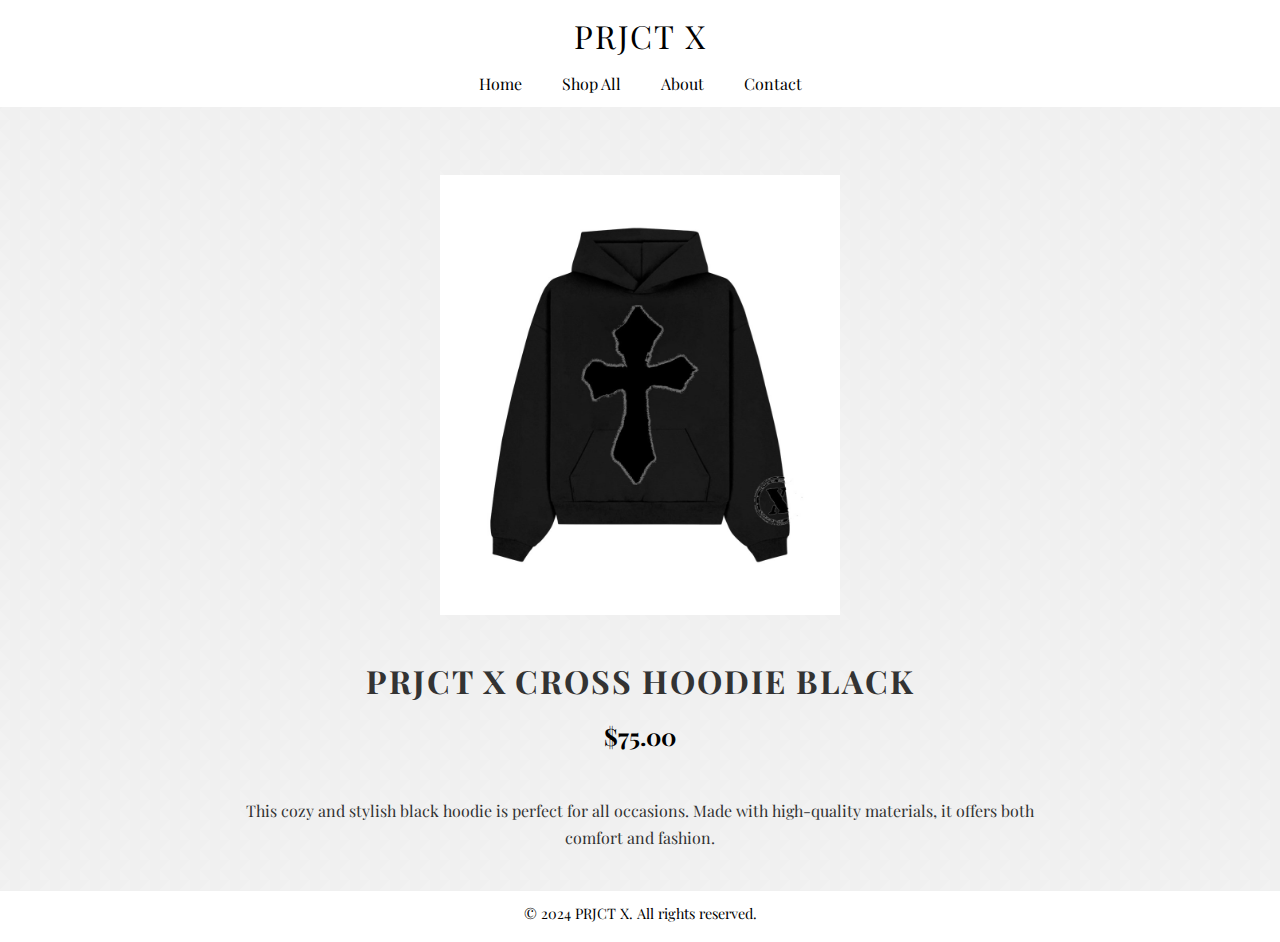
<file: black.html>
<!DOCTYPE html>
<html lang="en">
  
  <head>
    <!-- Link to Google Fonts for Playfair Display -->
    <link href="https://fonts.googleapis.com/css2?family=Playfair+Display:wght@400;700&display=swap" rel="stylesheet">
    <link rel="stylesheet" href="style.css"> <!-- Link to your CSS -->
    <link rel="stylesheet" href="indie.css"> <!-- Link to pink-specific CSS -->

    <meta charset="UTF-8">
    <meta name="viewport" content="width=device-width, initial-scale=1.0">
    <title>Black Hoodie - PRJCT X</title>
  </head>

  <body>
    <!-- Header Section (Same as homepage) -->
    <header>
      <h1><a href="#" id="toggle-nav">PRJCT X</a></h1>
      <nav id="mobile-nav">
        <ul>
          <li><a href="index.html">Home</a></li>
          <li><a href="all_products.html">Shop All</a></li>
          <li><a href="#about">About</a></li>
          <li><a href="#contact">Contact</a></li>
          
        </ul>
      </nav>
    </header>

    <!-- Product Page Content -->
    <div class="product-page">
      <!-- Image and description section -->
      <div id="image-container">
        <img src="images/black_cross.jpg" alt="Black Hoodie" class="small_pink">
      </div>

      <!-- Product Title -->
      <h1>PRJCT X CROSS HOODIE BLACK</h1>

      <!-- Product Description -->
      <p class="price">$75.00</p>
      <p class="description">
        This cozy and stylish black hoodie is perfect for all occasions. Made with high-quality materials, it offers both comfort and fashion.
      </p>
    </div>

    <!-- Footer -->
    <footer>
      <p>&copy; 2024 PRJCT X. All rights reserved.</p>
    </footer>

  </body>

</html>
</file>
<file: style.css>
/* Reset and Global Styles */
* {
  margin: 0;
  padding: 0;
  box-sizing: border-box;
}

body {
  /* Apply Playfair Display font to the entire body */
  body {
    font-family: "Playfair Display", serif;
    font-weight: 400; /* Regular weight */
    color: #333; /* Set a dark color for readability */
  }

  /* Apply Playfair Display bold weight to headings */
  h1,
  h2,
  h3,
  h4,
  h5,
  h6 {
    font-family: "Playfair Display", serif;
    font-weight: 700; /* Bold weight for headings */
    text-transform: uppercase; /* Optional: makes headings uppercase */
    letter-spacing: 2px; /* Optional: adds spacing between letters */
  }

  /* Style paragraphs with Playfair Display */
  p {
    font-family: "Playfair Display", serif;
    font-weight: 400; /* Regular weight for paragraphs */
    line-height: 1.7; /* Adjust line height for better readability */
  }

  /* Optional: Add custom styling to other elements like links */
  a {
    font-family: "Playfair Display", serif;
    font-weight: 400;
    color: #000;
    text-decoration: none;
  }

  /* Add more styling as needed for other elements */

  color: #000000;
  background-image: linear-gradient(
      45deg,
      rgba(255, 255, 255, 0.1) 25%,
      transparent 25%
    ),
    linear-gradient(-45deg, rgba(255, 255, 255, 0.1) 25%, transparent 25%);
  background-size: 20px 20px;
  background-position: 0 0, 10px 10px;
  background-color: #f0f0f0; /* Light gray fallback background */
  line-height: 1.6;
  margin: 0;
  padding: 0;
  background-color: #ffffff; /* White background */
  line-height: 1.6;
  margin: 0;
  padding: 0;
}

/* Title Screen Styles */
.title-screen {
  display: flex;
  justify-content: center;
  align-items: center;
  height: 100vh;
  width: 100%; /* Ensure it takes the full width */
  text-align: center;
  background: linear-gradient(
      45deg,
      rgba(255, 255, 255, 0.1) 25%,
      transparent 25%
    ),
    linear-gradient(-45deg, rgba(255, 255, 255, 0.1) 25%, transparent 25%);
  background-size: 20px 20px;
  background-position: 0 0, 10px 10px;
}

.title-screen-content {
  display: flex;
  flex-direction: column;
  align-items: center;
  justify-content: center;
}

.title-screen img {
  width: 100%;
  max-width: 250px;
  max-height: auto;
  margin: 20px 0;
}

/* Button Styling */
.enter-shop-btn {
  padding: 12px 24px;

  /* Size of the button */
  font-size: 16px; /* Font size */
  font-weight: bold; /* Bold text */
  color: #000000; /* Text color */
  background-color: #ffffff; /* Button background color */
  border: 2px solid #000000;
  border-radius: 20px; /* Adjusts how round the corners are */
  cursor: pointer; /* Pointer cursor */
  transition: all 0.3s ease; /* Smooth transition for hover */
}

/* Hover effect */
.enter-shop-btn:hover {
  background-color: #555555; /* Slightly different color on hover */
  transform: scale(1.05); /* Increases button size a bit */
}

.enter-shop-btn:hover {
  background-color: rgba(255, 255, 255, 0.9) !important;
}

/* Main Content */
.main-content {
  display: none; /* Initially hidden */
}

/* Reset Header Styles */
header {
  background-color: #000000; /* Make header transparent */
  color: #ffffff;
  padding: 0.5rem 1rem;
  text-align: center;
  position: fixed; /* Make the header fixed at the top */
  top: 0;
  left: 0;
  width: 100%; /* Make sure it spans the full width */
  z-index: 10; /* Ensure it stays above other content */
}

/* Optional: Add some padding to the body to prevent content from being hidden under the header */
body {
  padding-top: 60px; /* Adjust this value to match the height of your header */
}

header h1 {
  font-size: 2rem;
}

header nav ul {
  list-style: none;
  display: flex;
  justify-content: center;
  gap: 1.5rem;
}

header nav ul li a {
  color: #000000;
  text-decoration: none;
  padding: 0.5rem;
}

header nav ul li a:hover {
  text-decoration: underline;
}

/* Hero Section */
.hero {
  background-color: transparent;
  color: #000000;
  padding: 0; /* Removed extra padding */
  margin-top: 0px; /* No space above */
  text-align: center;
  min-height: 100vh;
  display: flex;
  flex-direction: column;
  justify-content: center;
  align-items: center;
  z-index: 1;
  position: relative;
  top: -400px; /* Move the hero section up */
}

.hero h2 {
  font-size: 3rem;
}

.hero p {
  font-size: 1.5rem;
}

.shop-now-button {
  display: inline-block;
  padding: 0.75rem 1.5rem;
  background-color: rgba(255, 255, 255, 0.5);
  color: #000000;
  text-decoration: none;
  font-weight: bold;
  border-radius: 4px;
  margin-top: 1rem;
}

.shop-now-button:hover {
  background-color: rgba(255, 255, 255, 0.7);
}

/* Featured Products Section */
#featured,
#products {
  padding: 0rem;
  text-align: center;
  position: relative;
  top: 0px; /* Move the hero section up */
}

#featured h3,
#products h3 {
  font-size: 2rem;
  margin-bottom: 1rem;
}

.product-grid {
  display: grid;
  grid-template-columns: repeat(auto-fit, minmax(200px, 1fr));
  gap: 1.5rem;
}

.product-item {
  background-color: #fff;
  border: 1px solid #ddd;
  border-radius: 8px;
  padding: 1rem;
  text-align: center;
  box-shadow: 0 4px 8px rgba(0, 0, 0, 0.1);
}

.product-item img {
  width: 100%;
  max-width: 300px;
  height: auto;
  object-fit: cover;
  border-radius: 4px;
  margin-bottom: 1rem;
}

.product-item h4 {
  font-size: 1.25rem;
  margin-bottom: 0.5rem;
}

.product-item p {
  font-size: 1rem;
  color: #000000;
  margin-bottom: 1rem;
}

.product-item button {
  padding: 0.5rem 1rem;
  background-color: #000000;
  color: #fff;
  border: none;
  border-radius: 4px;
  cursor: pointer;
}

.product-item button:hover {
  background-color: #131213;
}

/* About Section */
#about {
  padding: 2rem;
  background-color: #ffffff;
  color: #000000;
  text-align: center;
}

#about p {
  font-size: 1.1rem;
  max-width: 600px;
  margin: 0 auto;
}

/* Contact Section */
#contact {
  padding: 2rem;
}

#contact form {
  max-width: 400px;
  margin: 0 auto;
  display: flex;
  flex-direction: column;
  gap: 0.75rem;
}

#contact label {
  font-weight: bold;
}

#contact input,
#contact textarea {
  padding: 0.5rem;
  border: 1px solid #ddd;
  border-radius: 4px;
}

#contact button {
  padding: 0.75rem;
  background-color: #000000;
  color: #ffffff;
  border: none;
  cursor: pointer;
  border-radius: 4px;
}

#contact button:hover {
  background-color: #000000;
}

/* Footer */
footer {
  background-color: #ffffff;
  color: #000000;
  padding: 1rem;
  text-align: center;
  font-size: 0.9rem;
  padding-top: 10px;
}

/* Responsive Styles */
@media (max-width: 768px) {
  header nav ul {
    flex-direction: column;
    gap: 1rem;
  }

  .enter-shop-btn {
    font-size: 1.25rem;
    padding: 0.75rem 2rem;
    max-width: 300px; /* Reduced max width on small screens */
  }
}

.logo {
  display: block;
  margin: 10% auto; /* Reduced top margin to bring it closer */
  width: 200px;
  height: 200px;
  background-image: url("images/PRJCT_X.PNG");
  background-size: cover;
  border-radius: 50%;
  animation: spin 4s infinite linear;
  transform-style: preserve-3d;
  transform-origin: center;
  z-index: -1;
}

@keyframes spin {
  0% {
    transform: rotateY(0deg);
  }
  100% {
    transform: rotateY(360deg);
  }
}
/* All Products Section */
#all-products {
  padding: 1rem;
  text-align: center;
}

#all-products h2 {
  font-size: 2rem;
  margin-bottom: 1rem;
}

/* Product Grid */
.product-grid {
  display: grid;
  grid-template-columns: repeat(2, 1fr); /* Two columns */
  gap: 1.5rem; /* Space between products */
  margin-top: 1.5rem;
}

.product-item {
  background-color: #fff;
  border: 1px solid #ddd;
  border-radius: 8px;
  padding: 1rem;
  text-align: center;
  box-shadow: 0 4px 8px rgba(0, 0, 0, 0.1);
}

.product-item img {
  width: 100%;
  max-width: 300px;
  height: auto;
  object-fit: cover;
  border-radius: 4px;
  margin-bottom: 1rem;
}

.product-item h4 {
  font-size: 1.25rem;
  margin-bottom: 0.5rem;
}

.product-item p {
  font-size: 1rem;
  color: #000000;
  margin-bottom: 1rem;
}

.product-item button {
  padding: 0.5rem 1rem;
  background-color: #000000;
  color: #fff;
  border: none;
  border-radius: 4px;
  cursor: pointer;
}

.product-item button:hover {
  background-color: #131213;
}

/* Responsive Styles for Mobile */
@media (max-width: 768px) {
  .product-grid {
    grid-template-columns: 1fr; /* One column on small screens */
  }
}
.underline-link {
  text-decoration: underline;
}
/* Container for image and navigation buttons */
#image-container {
  display: flex;
  justify-content: center; /* Centers horizontally */
  align-items: center; /* Centers vertically if the container has height */
  text-align: center;
  flex-direction: column; /* Stack image and buttons vertically */
  margin: 0 auto; /* Center the container itself */
}

/* Ensure buttons are positioned side-by-side */
#image-container .pinkpicture {
  display: flex;
  justify-content: center;
  gap: 10px; /* Adjust spacing between buttons */
}

#image-container img {
  max-width: 100%; /* Adjust as needed */
  height: auto;
}
/* Initial state for the fade effects */
.fade-out {
  opacity: 1;
  transition: opacity 0.5s ease-out;
}

.fade-in {
  opacity: 0;
  transition: opacity 0.5s ease-in;
}

/* Apply the fade-out effect */
#titleScreen.fade-out {
  opacity: 0;
}

/* Apply the fade-in effect */
#mainContent.fade-in {
  opacity: 1;
  visibility: visible;
}
.small_pink {
  margin-top: 75px;
  max-width: 400px !important; /* Force the size to take priority */
  height: auto !important;
}
.slideshow-container {
  position: relative;
  width: 100%;
  max-width: 800px; /* Adjust as needed */
  margin: 20px auto;
  overflow: hidden;
  border-radius: 8px;
  margin-top: -500px;
}

.slideshow-image {
  width: 100%;
  display: none; /* Hide images initially */
}

.slideshow-image.active {
  display: block; /* Show the active image */
}
header {
  position: fixed;
  top: 0;
  width: 100%;
  background-color: rgba(
    255,
    255,
    255,
    1
  ); /* Black background with 80% opacity */
  color: rgb(0, 0, 0);
  z-index: 1000; /* Ensures it stays on top of other elements */
  padding: 10px 0;
}
/* Cart Page Styles */
.cart-page {
  max-width: 900px;
  margin: 0 auto; /* Center the cart page horizontally */
  padding-top: 50px; /* Adjusted top padding for better positioning */
  text-align: center; /* Center content inside .cart-page */
}

#cart-table {
  width: 100%;
  border-collapse: collapse;
  margin-bottom: 20px;
  margin-left: auto; /* Center the table horizontally */
  margin-right: auto;
}

#cart-table th,
#cart-table td {
  padding: 10px;
  text-align: left;
  border: 1px solid #ddd;
}

#cart-table th {
  background-color: #f8f8f8;
}

#cart-table input[type="number"] {
  width: 50px;
  text-align: center;
}

#cart-total {
  font-size: 1.2rem;
  font-weight: bold;
  margin-top: 20px;
  text-align: center; /* Center the total text */
}

#checkout-btn {
  background-color: #333;
  color: #fff;
  padding: 10px 20px;
  font-size: 1rem;
  border: none;
  border-radius: 5px;
  cursor: pointer;
  transition: background-color 0.3s;
}

#checkout-btn:hover {
  background-color: #555;
}
/* Popup styles */
.popup {
  display: none;
  position: fixed;
  top: 0;
  left: 0;
  width: 100%;
  height: 100%;
  background-color: rgba(0, 0, 0, 0.5); /* Dark background overlay */
  justify-content: center;
  align-items: center;
  z-index: 1000;
}

.popup-content {
  background-color: white;
  padding: 20px;
  border-radius: 5px;
  text-align: center;
  width: 300px;
  margin: 0 auto;
}

.popup h3 {
  font-size: 20px;
  margin-bottom: 10px;
}

.popup p {
  font-size: 16px;
  margin-bottom: 20px;
}

.close-btn {
  padding: 10px 20px;
  background-color: #f44336;
  color: white;
  border: none;
  cursor: pointer;
  font-size: 16px;
  border-radius: 5px;
}

.close-btn:hover {
  background-color: #d32f2f;
}

/* Mobile-Friendly Adjustments */
@media (max-width: 768px) {
  header {
    padding: 10px; /* Reduce padding to save space */
  }

  header h1 {
    font-size: 1.2rem; /* Smaller header text */
    margin-bottom: 5px; /* Reduce spacing below header text */
  }

  nav ul {
    flex-direction: column; /* Stack links vertically */
    gap: 5px; /* Reduce gap between links */
  }

  nav ul li a {
    font-size: 0.9rem; /* Smaller font size for links */
    padding: 5px 0; /* Add padding for better tap targets */
  }
}
/* Hide the navigation by default on mobile */
@media (max-width: 768px) {
  #mobile-nav {
    display: none;
  }

  #toggle-nav {
    cursor: pointer; /* Make the "PRJCT X" link clickable */
  }
}

/* Show the navigation when toggled */
#mobile-nav.show {
  display: block; /* Display the nav when the 'show' class is added */
}
#product-component-1732253338525 {
  padding-top: 50px; /* Adjust the value to your preferred amount of padding */
  max-width: 53%;
  max-height: auto;
}

#product-component-1732303702444 {
  padding-top: 60px; /* Adjust the value to your preferred amount of padding */
  max-width: 53%;
  max-height: auto;
}
</file>
<file: indie.css>
/* Reset Styles */
* {
  margin: 0;
  padding: 0;
  box-sizing: border-box;
}

/* Body Styles */
body {
  font-family: 'Playfair Display', serif;
  font-weight: 400;
  color: #333;
  background-color: #f0f0f0; /* Light gray background */
  padding-top: 60px; /* Adjust if you have a fixed header */
}

/* Product Page Layout */
.product-page {
  text-align: center;
  max-width: 1200px;
  margin: 0 auto;
  padding: 20px;
  display: flex;
  flex-direction: column;
  align-items: center;
}

/* Image Container */
#image-container {
  display: flex;
  flex-direction: column;
  align-items: center;
  justify-content: center;
  text-align: center;
  margin: 20px auto;
}

/* Product Image */
#image-container img {
  max-width: 90%;
  height: auto;
  margin-bottom: 20px;
}

/* Product Title */
h1 {
  font-size: 2rem;
  margin-bottom: 10px;
  text-align: center;
}

/* Product Description */
p.description {
  font-size: 1rem;
  max-width: 800px;
  margin: 20px auto;
  text-align: center;
}

/* Price */
p.price {
  font-size: 1.5rem;
  font-weight: bold;
  color: #000;
  text-align: center;
  margin-bottom: 20px;
}

/* Product Buttons */
button.add-to-cart, button.buy-now {
  padding: 0.75rem 1.5rem;
  background-color: #000;
  color: #fff;
  border: none;
  border-radius: 4px;
  cursor: pointer;
  margin: 10px;
  font-size: 1rem;
}

button.add-to-cart:hover, button.buy-now:hover {
  background-color: #333;
}

/* Add Spacing between Selectors */
#size, #quantity {
  margin-right: 16px;
}

/* Style the label to match the page font */
label {
  font-family: 'Playfair Display', serif;
  font-size: 1rem;
  margin-right: 8px;
  color: #333; /* Adjust based on your design */
}

/* Style the select dropdown for size */
#size {
  padding: 8px;
  font-size: 1rem;
  font-family: 'Playfair Display', serif;
  border: 1px solid #ccc; /* Add a subtle border */
  border-radius: 5px; /* Rounded corners */
  background-color: #f9f9f9; /* Light background */
  color: #333;
  transition: all 0.3s ease;
  outline: none;
}

/* Add hover and focus effects for select */
#size:hover,
#size:focus {
  border-color: #555; /* Darker border on hover */
  background-color: #fff; /* White background */
}

/* Style for quantity input */
#quantity {
  padding: 8px;
  width: 60px; /* Narrower input for quantity */
  font-size: 1rem;
  font-family: 'Playfair Display', serif;
  border: 1px solid #ccc;
  border-radius: 5px;
  background-color: #f9f9f9;
  color: #333;
  text-align: center;
  transition: all 0.3s ease;
  outline: none;
}

/* Hover and focus effects for quantity input */
#quantity:hover,
#quantity:focus {
  border-color: #555;
  background-color: #fff;
}

/* Add custom style for Add to Cart button */
.add-to-cart-btn {
  padding: 10px 20px;
  font-size: 1.1rem;
  color: #fff;
  background-color: #333;
  border: none;
  border-radius: 5px;
  cursor: pointer;
  transition: background-color 0.3s ease;
}

.add-to-cart-btn:hover {
  background-color: #555;
}

/* Responsive Design */
@media (max-width: 768px) {
  h1 {
      font-size: 1.5rem;
  }

  .product-page {
      padding: 10px;
  }

  #image-container img {
      max-width: 100%; /* Ensure images scale well on mobile */
  }

  /* Stack the size and quantity selectors vertically on mobile */
  #size, #quantity {
      margin-right: 0;
      margin-bottom: 12px;
  }

  /* Adjust button size */
  button.add-to-cart, button.buy-now {
      padding: 0.5rem 1rem;
      font-size: 0.9rem;
  }
}
</file>
